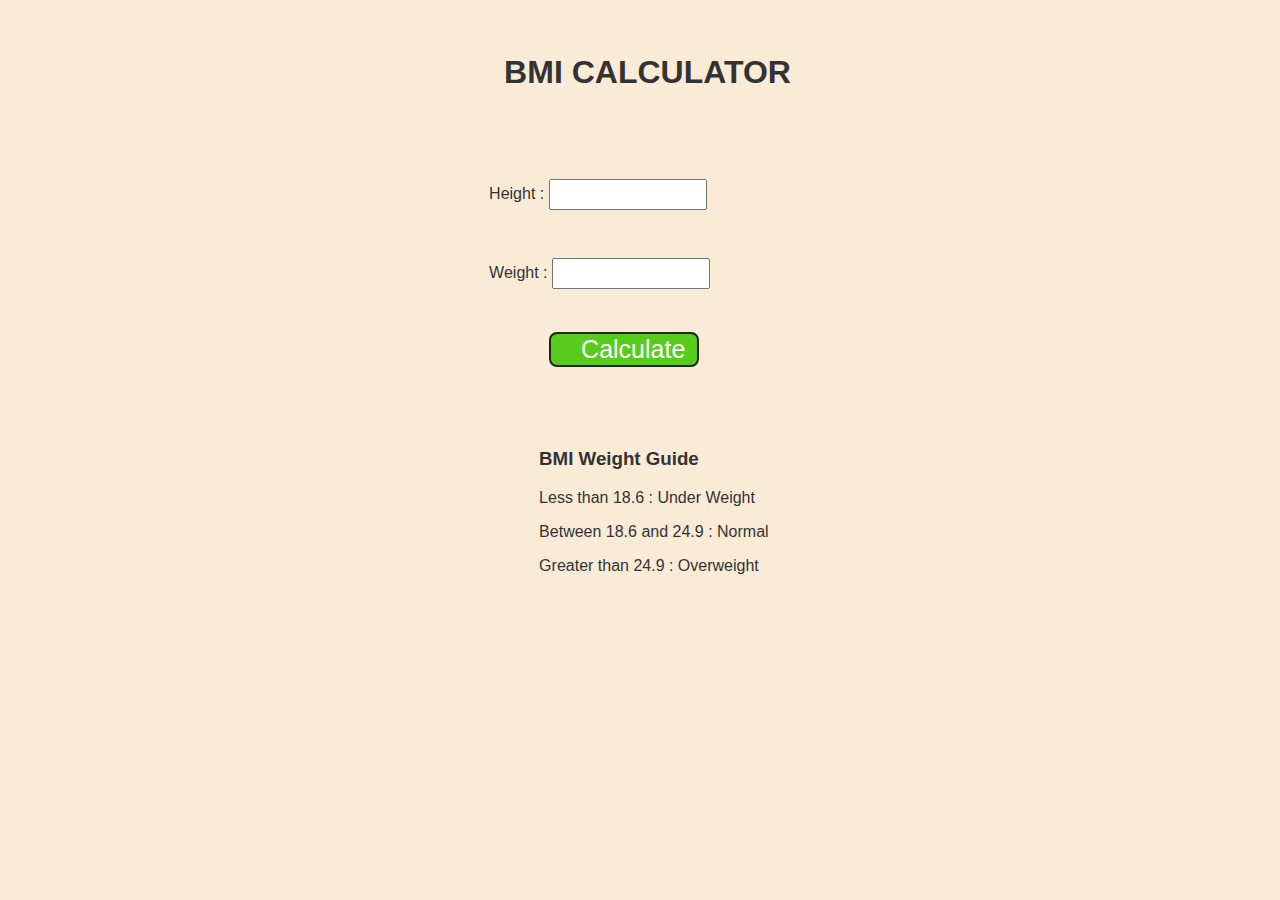
<file: 34-BMI-Calculator/index.html>
<!DOCTYPE html>
<html lang="en">
<head>
    <meta charset="UTF-8">
    <meta name="viewport" content="width=device-width, initial-scale=1.0">
    <title>Document</title>
    <link rel="stylesheet" href="styles.css">
    <link rel="icon" type="image/png" sizes="32x32" href="https://i.postimg.cc/CKdNmgtg/android-chrome-192x192.png">

</head>
<body>
    <form id="form1">
        <h1>BMI CALCULATOR</h1>
        <br>
        <br>
        <label for="height"> Height :</label>
        <input type="text" id="height">
        <br>
        <br>
        <label for="weight"> Weight :</label>
        <input type="text" id="weight">
        <br>
        <br>
        <button type="submit" class="button" id="submit">Calculate</button>
        <div id="results">   </div>
        <br>
        <br>
        <div id="weight-guide" >
            <h3>BMI Weight Guide</h3>
            <p> Less than 18.6 : Under Weight </p>
            <p> Between 18.6 and 24.9 : Normal </p>
            <p> Greater than 24.9 : Overweight</p>
          </div>

          <!-- <div id="weight-category"></div> -->

    </form>
</body>
<script src="script.js"></script>
</html>
</file>
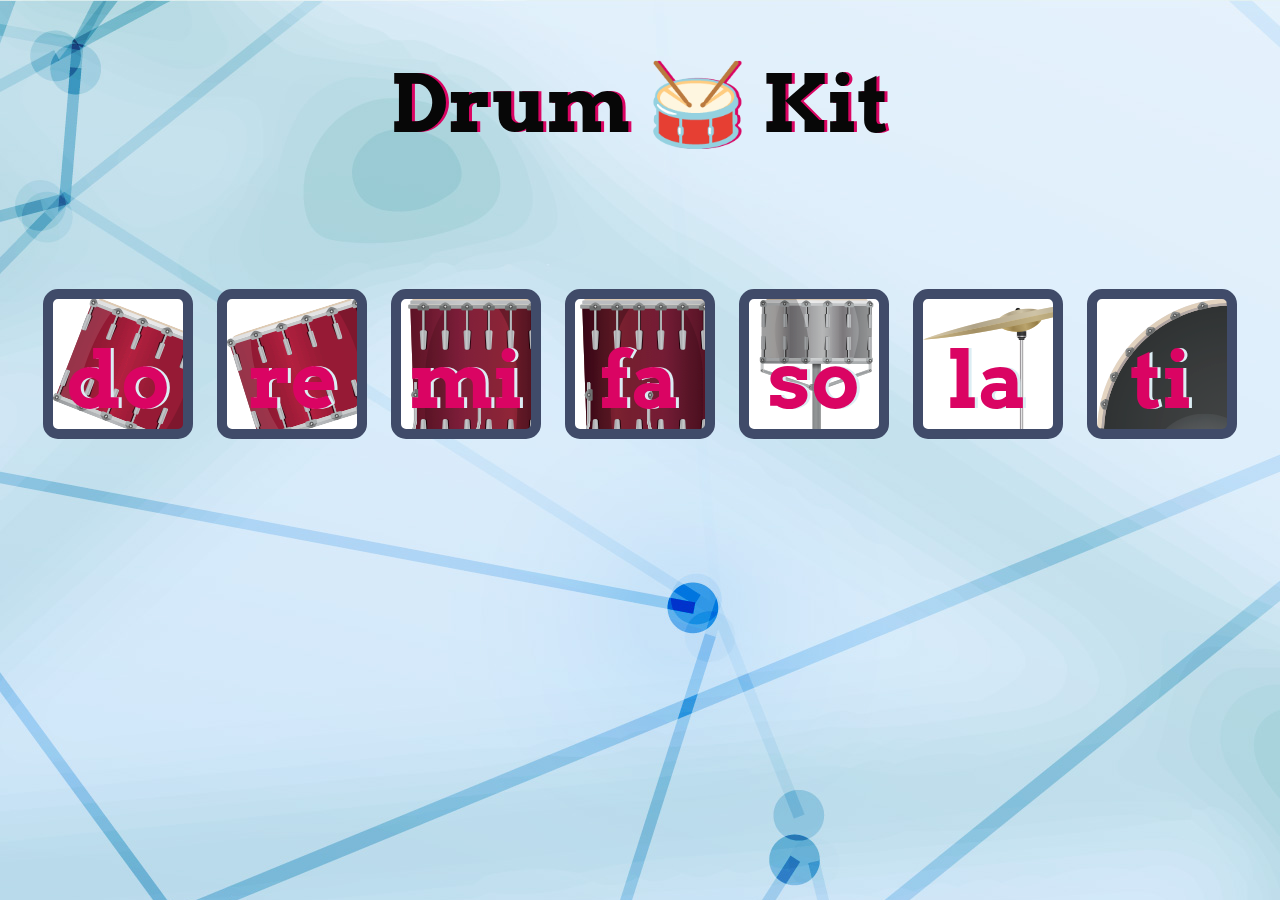
<file: 35-Drumkit-Game/index.html>
<!DOCTYPE html>
<html lang="en" dir="ltr">

<head>
  <meta charset="utf-8">
  <title>Drum Kit</title>
  <link rel="stylesheet" href="styles.css">
  <link href="https://fonts.googleapis.com/css?family=Arvo" rel="stylesheet">
  <link rel="icon" type="image/jpg" href="https://i.postimg.cc/Twq1LX4g/favicon-32x32.png">
</head>

<body>
  <h1 id="title">Drum 🥁 Kit</h1>
  <div class="set">
    <button class="w drum">do</button>
    <button class="a drum">re</button>
    <button class="s drum">mi</button>
    <button class="d drum">fa</button>
    <button class="j drum">so</button>
    <button class="k drum">la</button>
    <button class="l drum">ti</button>
  </div>


<script src="index.js" charset="utf-8"></script>
</body>
</html>
</file>
<file: 34-BMI-Calculator/styles.css>
body{
    background-color: antiquewhite;
    display: flex;
    justify-content: center;
    align-items: center;
    font-family: Arial, sans-serif;
    color: #333;
}





.container {
    width: 575px;
    height: 825px;
  
    background-color: #797978;
    padding-left: 30px;
  }
  #height,
  #weight {
    width: 150px;
    height: 25px;
    margin-top: 30px;
  }
  
  #weight-guide {
    margin-left: 50px;
    margin-top: 25px;
  }
  
  #results {
    font-size: 35px;
    margin-left: 90px;
    margin-top: 20px;
    color: rgb(28, 19, 19);
  }
  
  button {
    width: 150px;
    height: 35px;
    margin-left: 60px;
    margin-top: 25px;
    background-color: #57cc1d;
    padding: 1px 30px;
    border-radius: 8px;
    color: white;
    text-decoration: none;
    border: 2px solid #212121;
    text-align: center;
    justify-content: center;
    font-size: 25px;
  }
  
  h1 {
    padding-left: 15px;
    padding-top: 25px;
    
  }
</file>
<file: 35-Drumkit-Game/styles.css>
body {
  text-align: center;
  /* background-color: #0fe4e4; */
  background-image: url("images/17973908.jpg") ;
}

h1 {
  font-size: 5rem;
  color: #070707;
  font-family: "Arvo", cursive;
  text-shadow: 3px 0 #DA0463;

}

footer {
  color: #DBEDF3;
  font-family: sans-serif;
}

.w {
  background-image: url("images/tom1.png");
}

.a {
  background-image: url("images/tom2.png");
}

.s {
  background-image: url("images/tom3.png");
}

.d {
  background-image: url("images/tom4.png");
}

.j {
  background-image: url("images/snare.png");
}

.k {
  background-image: url("images/crash.png");
}

.l {
  background-image: url("images/kick.png");
}

.set {
  margin: 10% auto;
}

.pressed {
  box-shadow: 0 3px 4px 0 #DBEDF3;
  opacity: 0.5;
}

.red {
  color: red;
}

.drum {
  outline: none;
  border: 10px solid #404B69;
  font-size: 5rem;
  font-family: 'Arvo', cursive;
  line-height: 2;
  font-weight: 900;
  color: #DA0463;
  text-shadow: 3px 0 #DBEDF3;
  border-radius: 15px;
  display: inline-block;
  width: 150px;
  height: 150px;
  text-align: center;
  margin: 10px;
  background-color: white;
}
</file>
